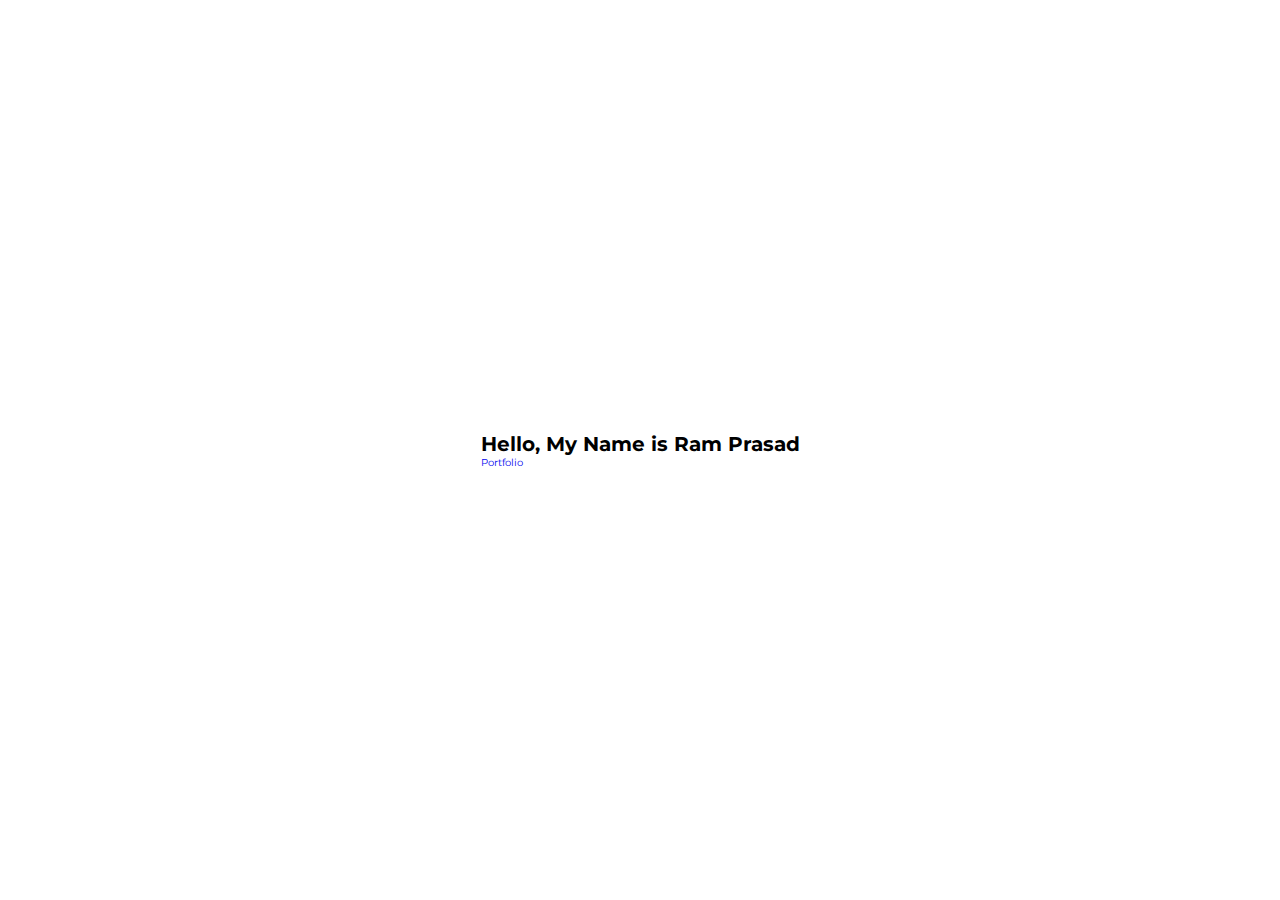
<file: One-Page-Website/index.html>
<!DOCTYPE html>
<html lang="en">
<head>
  <meta charset="UTF-8">
  <meta http-equiv="X-UA-Compatible" content="IE=edge">
  <meta name="viewport" content="width=device-width, initial-scale=1.0">
  <title>My website</title>
  <link rel="stylesheet" href="./style.css">
</head>
<body>
  <!-- Hero Section -->
  <section id="hero">
    <div class="hero container">
      <div>
        <h1>Hello, My Name is Ram Prasad</h1>
        <a href="#" type="button" class="cta">Portfolio</a>
      </div>
    </div>
  </section>
  <!-- End Hero Section -->
</body>
</html>
</file>
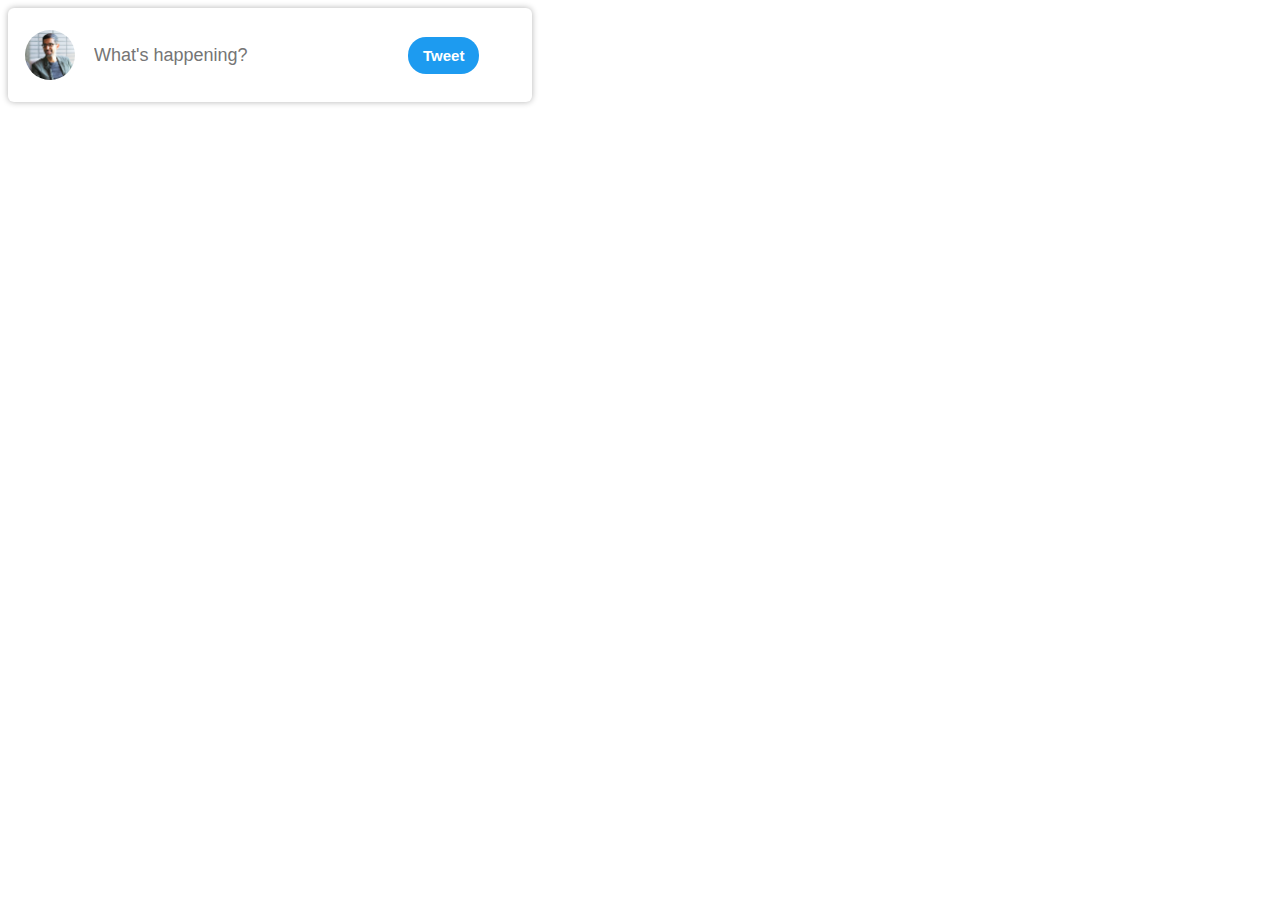
<file: challenge.html>
<!DOCTYPE html>
<html lang="en">
<head>
  <meta charset="UTF-8">
  <meta http-equiv="X-UA-Compatible" content="IE=edge">
  <meta name="viewport" content="width=device-width, initial-scale=1.0">
  <title>Document</title>
  <style>
    .logo{
      width: 50px;
      height: 50px;
      border-radius: 25px;
      object-fit: cover;
      object-position: right;
      margin: 10px 5px;
      vertical-align: middle;
      cursor: pointer;
    }
    .search-bar{
      border: none;
      width: 300px;
      font-size: 18px;
      padding: 10px;
      vertical-align: middle;
    }
    .twitter-button{
      background-color: rgb(29, 155, 240);
      color: white;
      border: none;
      padding: 10px 15px;
      font-size: 15px;
      font-weight: bold;
      border-radius: 18px;
      cursor: pointer;
      vertical-align: middle;
    }
    .card{
      box-shadow: 0 0 6px rgba(0, 0, 0, 0.3);
      padding-top: 12px;
      padding-bottom: 12px;
      padding-left: 12px;
      padding-right: 12px;
      width: 500px;
      border-radius: 6px;
    }
  </style>
</head>
<body>
  <div class="card">
    <img class="logo" src="/images/thumbnail-1.webp" alt="logo">
    <input class="search-bar" type="text" placeholder="What's happening?">
    <button class="twitter-button">Tweet</button>
  </div>

</body>
</html>
</file>
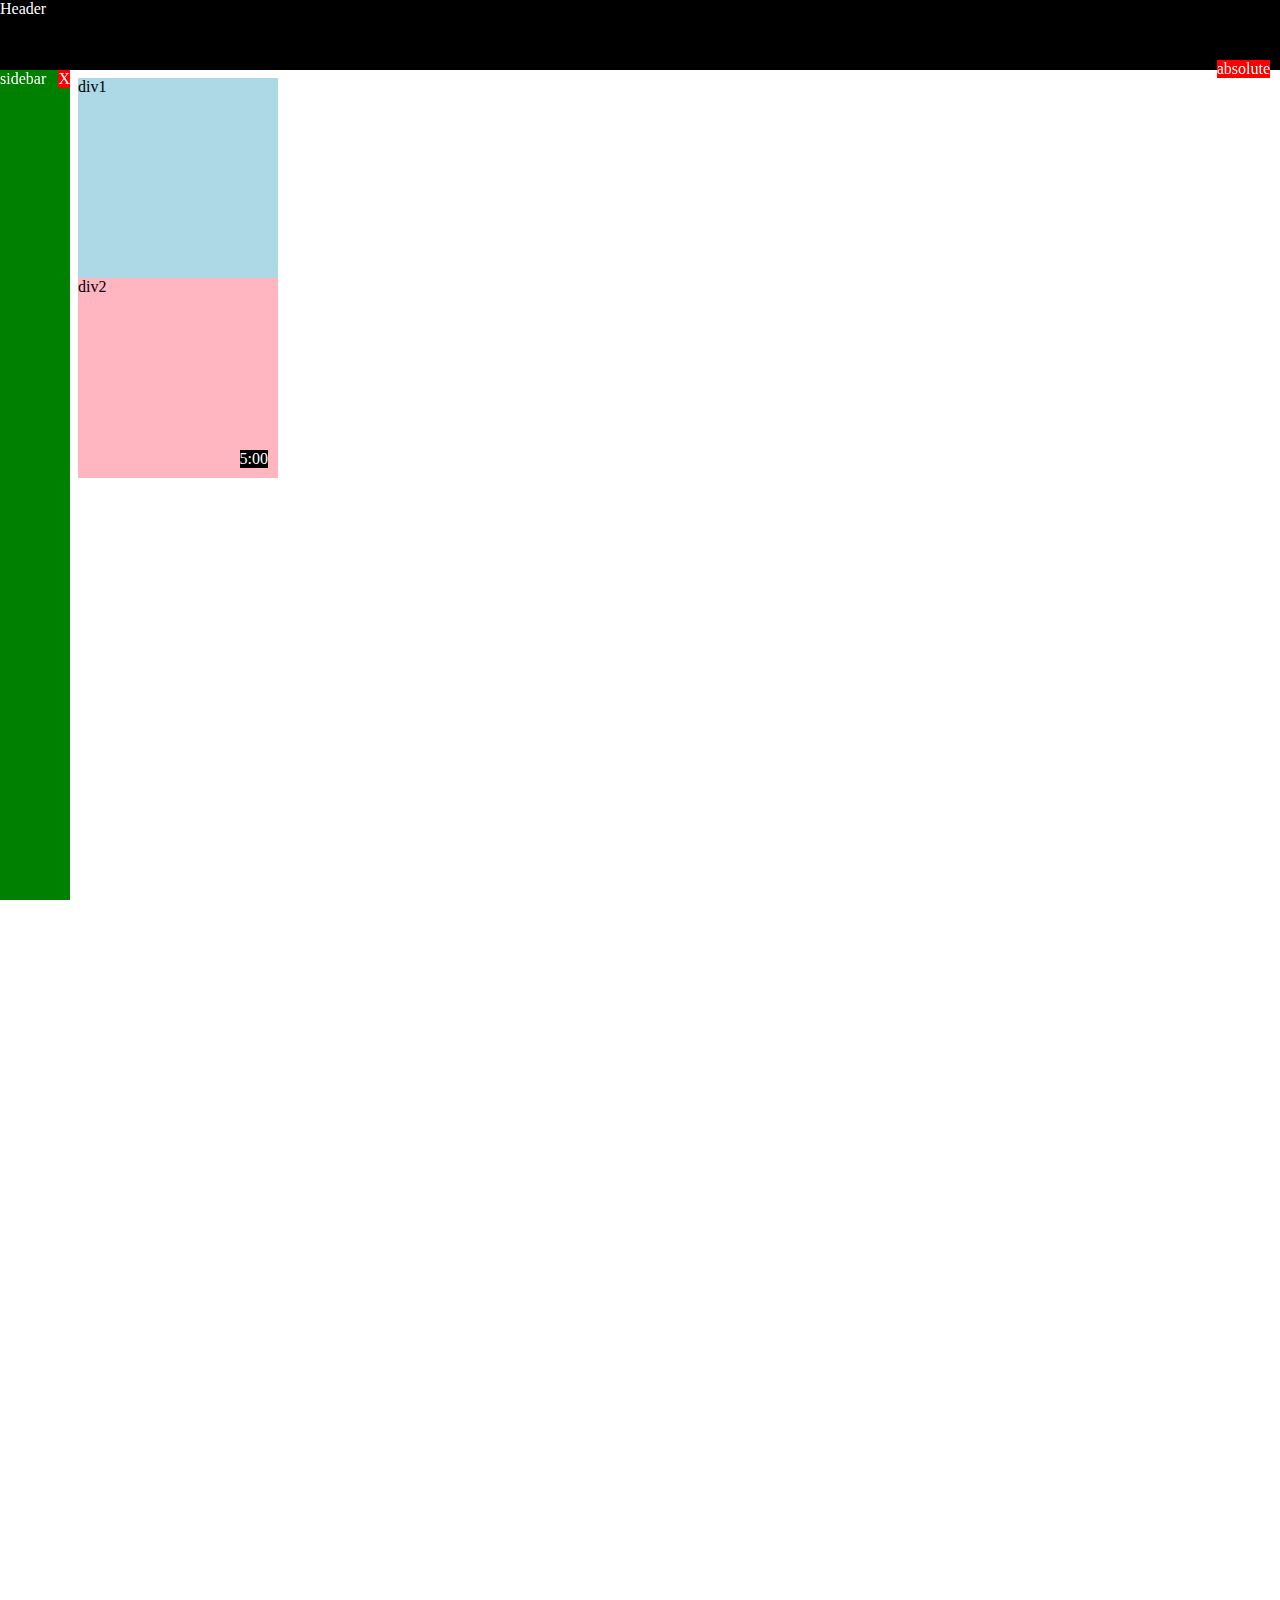
<file: cssposition.html>
<!DOCTYPE html>
<html lang="en">
<head>
  <meta charset="UTF-8">
  <title>Css position Practice</title>
<body style="
  height: 2000px;
  padding-top: 70px;
  padding-left: 70px;
">
  <div style="
    background-color: black;
    color: white;
    position:fixed;
    top: 0px;
    left: 0px;
    right: 0px;
    height: 70px;
    ">
  Header
  </div>
  <div style="
  background-color: green;
  color: white;
  position:fixed;
  left: 0;
  top: 70px;
  bottom:0;
  width: 70px;
  ">
    sidebar
    <div style="
    position:absolute;
    background-color: red;
    color: white;
    right: 0px;
    top: 0px;
    ;">
    X
  </div>
  </div>

  <div style="
  position:absolute;
  background-color: red;
  color: white;
  right: 10px;
  top: 60px;
  ;">
  absolute
</div>

  <div style="
    background-color: lightblue;
    height: 200px;
    width: 200px;
    position: static;
    
    ">
    div1
  </div>
  <div style="
  background-color: lightpink;
  height: 200px;
  width: 200px;
  position: relative;
  ">
    div2
    <div style="
    position:absolute;
    background-color:black;
    color: white;
    right: 10px;
    bottom: 10px;
    ;">
    5:00
  </div>
  </div>
</body>
</html>
</file>
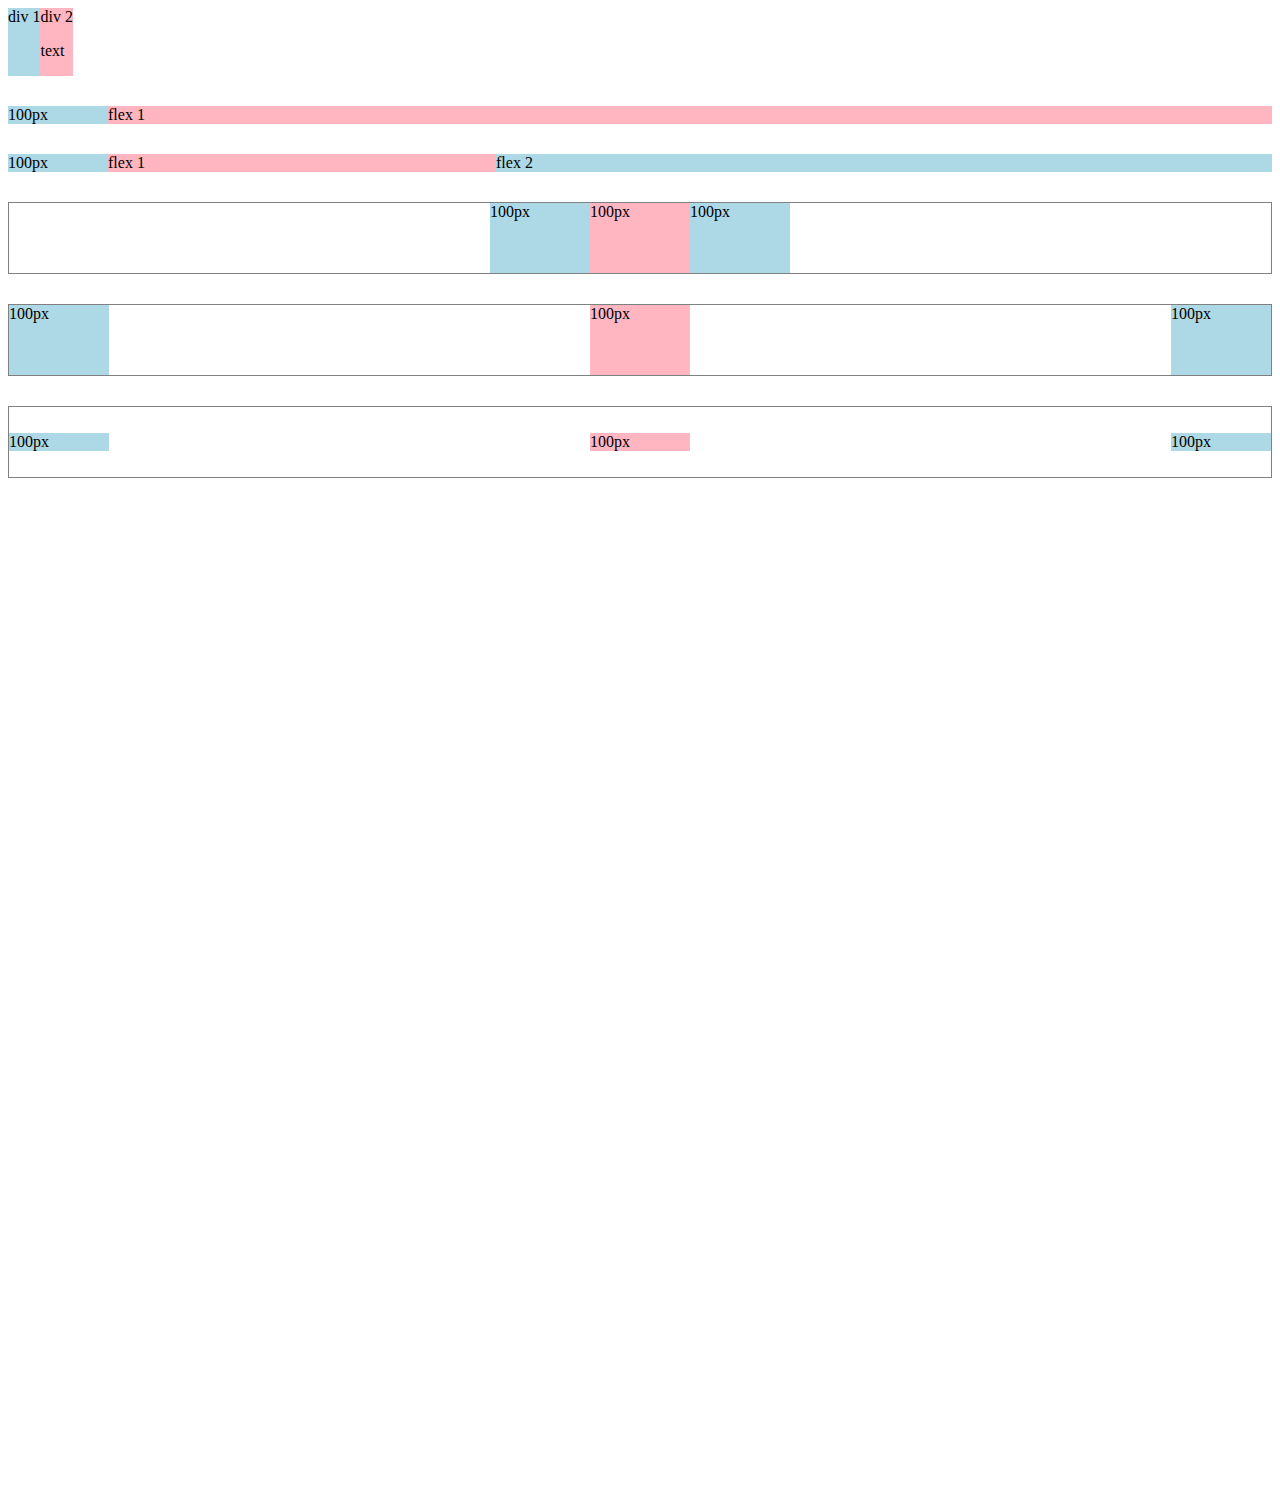
<file: flexbox.html>
<!DOCTYPE html>
<html lang="en">
<head>
  <meta charset="UTF-8">
<title>Flexbox Practice</title>
</head>
<body style="padding-bottom: 1000px;">
  <div style="display: flex;
  flex-direction: row;
  ">
    <div style="background-color: lightblue;">div 1</div>
    <div style="background-color: lightpink;">div 2<p>text</p></div>
  </div>

  <div style="margin-top: 30px;
  display: flex;
  flex-direction: row;
  ">
    <div style="background-color: lightblue;
    width: 100px;">100px</div>
    <div style="background-color: lightpink;
    flex: 1;">flex 1</div>
  </div>

  <div style="margin-top: 30px;
  display: flex;
  flex-direction: row;
  ">
    <div style="background-color: lightblue;
    width: 100px;">100px</div>
    <div style="background-color: lightpink;
    flex: 1;">flex 1</div>
    <div style="background-color: lightblue;
    flex: 2;">flex 2</div>
  </div>

  <div style="margin-top: 30px;
  height: 70px;
  border-width: 1px;
  border-style: solid;
  border-color: grey;
  display: flex;
  flex-direction: row;
  justify-content: center;
  ">
    <div style="background-color: lightblue;
    width: 100px;">100px</div>
    <div style="background-color: lightpink;
    width: 100px;">100px</div>
    <div style="background-color: lightblue;
    width: 100px;">100px</div>
  </div>

  <div style="margin-top: 30px;
  height: 70px;
  border-width: 1px;
  border-style: solid;
  border-color: grey;
  display: flex;
  flex-direction: row;
  justify-content: space-between;
  ">
    <div style="background-color: lightblue;
    width: 100px;">100px</div>
    <div style="background-color: lightpink;
    width: 100px;">100px</div>
    <div style="background-color: lightblue;
    width: 100px;">100px</div>
  </div>

  <div style="margin-top: 30px;
  height: 70px;
  border-width: 1px;
  border-style: solid;
  border-color: grey;
  display: flex;
  flex-direction: row;
  justify-content: space-between;
  align-items: center;
  ">
    <div style="background-color: lightblue;
    width: 100px;">100px</div>
    <div style="background-color: lightpink;
    width: 100px;">100px</div>
    <div style="background-color: lightblue;
    width: 100px;">100px</div>
  </div>

 
</body>
</html>
</file>
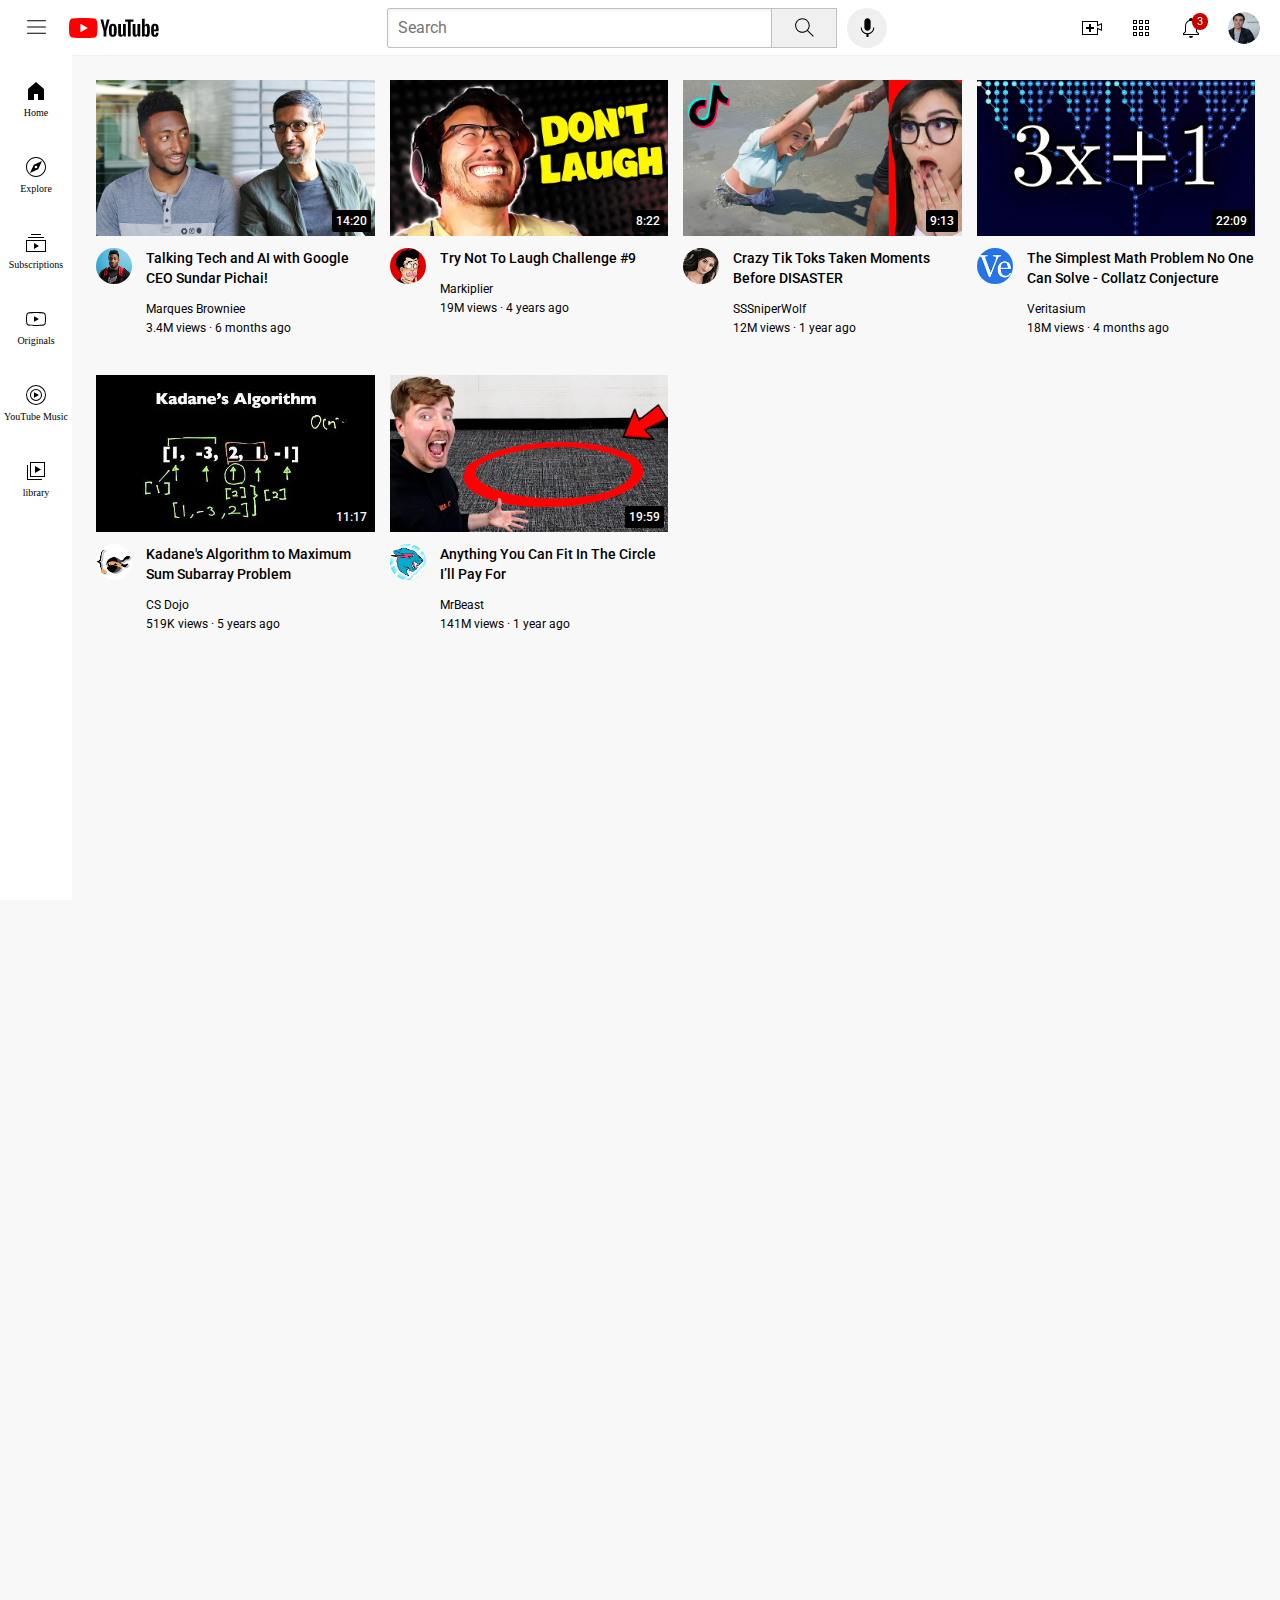
<file: youtube.html>
<!DOCTYPE html>
<html lang="en">
<head>
<title>Youtube.com Clone</title>
</head>
<link rel="stylesheet" href="/general.css">
<link rel="stylesheet" href="/header.css">
<link rel="stylesheet" href="/video.css">
<link rel="stylesheet" href="/sidebar.css">
<style>
    
</style>
  
<body>
  <div class="header">
    <div class="left-section">
        <img class="hamburger-menu" src="icons/hamburger-menu.svg" alt="">
        <img class="youtube-logo" src="icons/youtube-logo.svg" alt="">
    </div>
      <div class="middle-section">
        <input class="search-bar" type="text" placeholder="Search">
        <button class="search-button">
          <img class="search-icon" src="icons/search.svg" alt="">
          <div class="tool-tip">Search</div>
        </button>
        <button class="voice-search-button">
          <img class="voice-search-icon" src="icons/voice-search-icon.svg" alt="">
          <div class="tool-tip">Search with your voice</div>
        </button>
      </div>
      <div class="right-section">
        <div class="upload-icon-container">
          <img class="upload-icon" src="icons/upload.svg" alt="">
          <div class="tool-tip">Create</div>
        </div>
        <div class="youtube-apps-container">
          <img class="youtube-apps-icon" src="icons/youtube-apps.svg" alt="">
          <div class="tool-tip">YouTube apps</div>
        </div>        
        <div class="notifications-icon-container">
          <img class="notifications-icon" src="icons/notifications.svg" alt="">
          <div class="tool-tip">Notifications</div>
          <div class="notifications-count">
            3
          </div>
        </div>

        <img class="current-user-picture" src="images/my-channel.jpeg" alt="">
      </div>
    </div>
  </div>

  <div class="sidebar">
    <div class="sidebar-link">
      <img src="icons/home.svg" alt="">
      <div>Home</div>
    </div>
    <div class="sidebar-link">
      <img src="icons/explore.svg" alt="">
      <div>Explore</div>
    </div>
    <div class="sidebar-link">
      <img src="icons/subscriptions.svg" alt="">
      <div>Subscriptions</div>
    </div>
    <div class="sidebar-link">
      <img src="icons/originals.svg" alt="">
      <div>Originals</div>
    </div>
    <div class="sidebar-link">
      <img src="icons/youtube-music.svg" alt="">
      <div>YouTube Music</div>
    </div>
    <div class="sidebar-link">
      <img src="icons/library.svg" alt="">
      <div>library</div>
    </div>
  </div>
  
  <div class="video-grid">
    <div class="video-preview">
      <div class="thumbnail-row">
        <img class="thumbnail" src="images/thumbnail-1.webp" alt="thumbnail-1">
        <div class="video-time">14:20</div>       
      </div>
      <div class="video-info-grid">
        <div class="channel-picture">
          <img class="profile-picture" src="/channel-images/channel-1.jpeg" alt="channel-pic">
        </div>
        <div class="video-info"> 
          <p class="video-title">
            Talking Tech and AI with Google CEO Sundar Pichai!
          </p> 
          <p class="video-author">
            Marques Browniee
          </p>  
          <p class="video-stats">
            3.4M views &#183; 6 months ago
          </p>
        </div>
      </div> 
    </div>
  
    <div class="video-preview">
      <div class="thumbnail-row">
        <img class="thumbnail" src="images/thumbnail-2.webp" alt="thumbnail-1">
        <div class="video-time">8:22</div>
      </div>
      <div class="video-info-grid">
        <div class="channel-picture">
          <img class="profile-picture" src="/channel-images/channel-2.jpeg" alt="channel-pic">
        </div>
        <div class="video-info"> 
          <p class="video-title">
            Try Not To Laugh Challenge #9
          </p> 
          <p class="video-author">
            Markiplier
          </p>  
          <p class="video-stats">
            19M views &#183;  4 years ago
          </p>
        </div>
      </div>  
    </div>
  
    <div class="video-preview">
      <div class="thumbnail-row">
        <img class="thumbnail" src="images/thumbnail-3.webp" alt="thumbnail-1">
        <div class="video-time">9:13</div>
      </div>
      <div class="video-info-grid">
        <div class="channel-picture">
          <img class="profile-picture" src="/channel-images/channel-3.jpeg" alt="channel-pic">
        </div>
        <div class="video-info"> 
          <p class="video-title">
            Crazy Tik Toks Taken Moments Before DISASTER
          </p> 
          <p class="video-author">
            SSSniperWolf
          </p>  
          <p class="video-stats">
            12M views &#183; 1 year ago
          </p>
        </div>
      </div> 
    </div>
  
    <div class="video-preview">
      <div class="thumbnail-row">
        <img class="thumbnail" src="images/thumbnail-4.webp" alt="thumbnail-1">
        <div class="video-time">22:09</div>
      </div>
      <div class="video-info-grid">
        <div class="channel-picture">
          <img class="profile-picture" src="/channel-images/channel-4.jpeg" alt="channel-pic">
        </div>
        <div class="video-info"> 
          <p class="video-title">
            The Simplest Math Problem No One Can Solve - Collatz Conjecture
          </p> 
          <p class="video-author">
            Veritasium
          </p>  
          <p class="video-stats">
            18M views &#183; 4 months ago
          </p>
        </div>
      </div>  
    </div>
    <div class="video-preview">
      <div class="thumbnail-row">
        <img class="thumbnail" src="images/thumbnail-5.webp" alt="thumbnail-1">
        <div class="video-time">11:17</div>
      </div>
      <div class="video-info-grid">
        <div class="channel-picture">
          <img class="profile-picture" src="/channel-images/channel-5.jpeg" alt="channel-pic">
        </div>
        <div class="video-info"> 
          <p class="video-title">
            Kadane's Algorithm to Maximum Sum Subarray Problem
          </p> 
          <p class="video-author">
            CS Dojo
          </p>  
          <p class="video-stats">
            519K views &#183; 5 years ago
          </p>
        </div>
      </div> 
    </div>
  
    <div class="video-preview">
      <div class="thumbnail-row">
        <img class="thumbnail" src="images/thumbnail-6.webp" alt="thumbnail-1">
        <div class="video-time">19:59</div>
      </div>
      <div class="video-info-grid">
        <div class="channel-picture">
          <img class="profile-picture" src="/channel-images/channel-6.jpeg" alt="channel-pic">
        </div>
        <div class="video-info"> 
          <p class="video-title">
            Anything You Can Fit In The Circle I’ll Pay For
          </p> 
          <p class="video-author">
            MrBeast
          </p>  
          <p class="video-stats">
            141M views &#183; 1 year ago
          </p>
        </div>
      </div>  
    </div>
  
  </div>
  
</body>
</html>
</file>
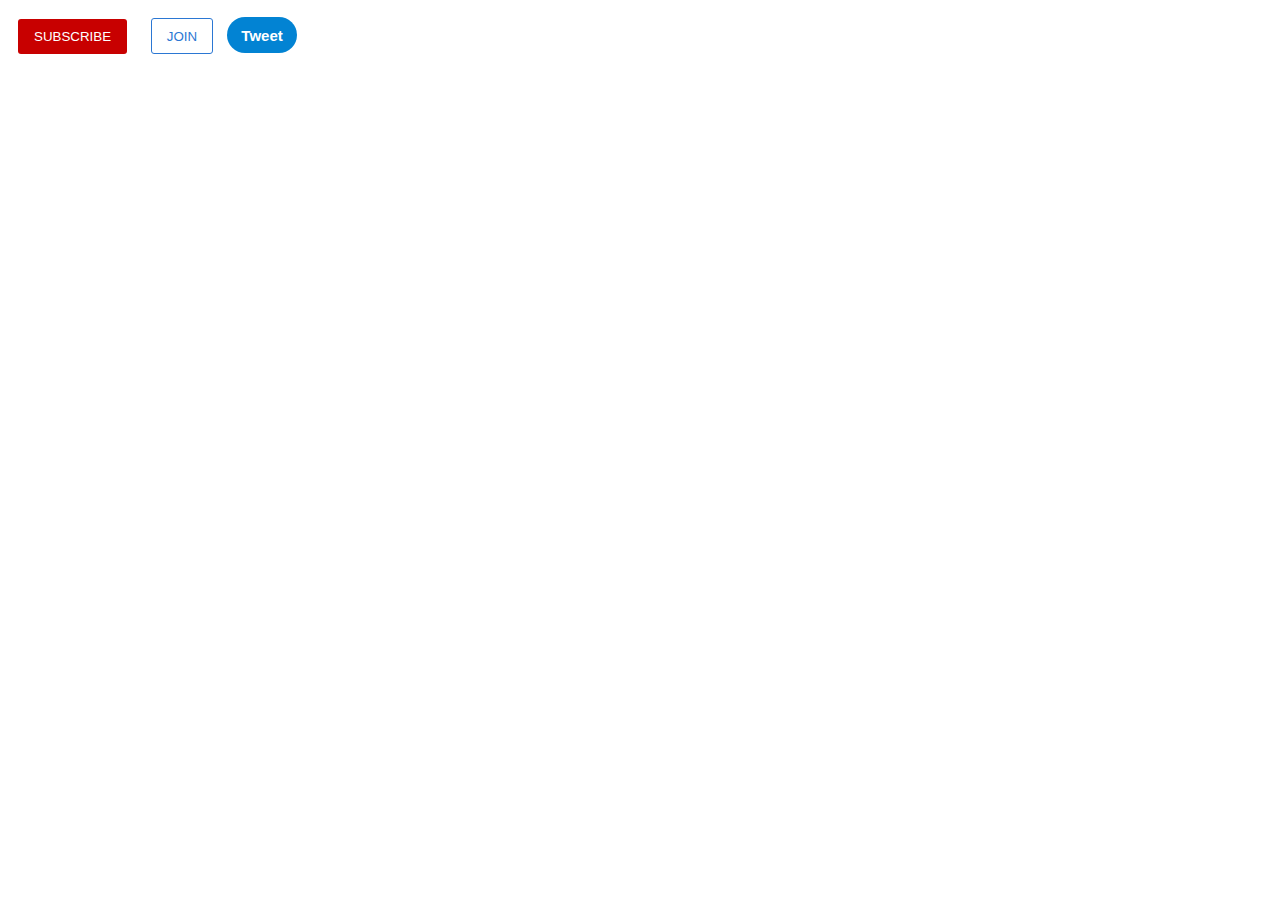
<file: intro-to-html/buttons.html>
<!DOCTYPE html>
<html lang="en">
<head>
  <meta charset="UTF-8">
  <meta http-equiv="X-UA-Compatible" content="IE=edge">
  <meta name="viewport" content="width=device-width, initial-scale=1.0">
  <title>Document</title>
  <link rel="stylesheet" href="styles/buttons.css">
</head>

<body>

  <button class="subscribe-button">
    SUBSCRIBE
  </button>
  
  <button class="join-button">JOIN</button>
  
  <button class="tweet-button">
    Tweet
  </button>

</body>

</html>
</file>
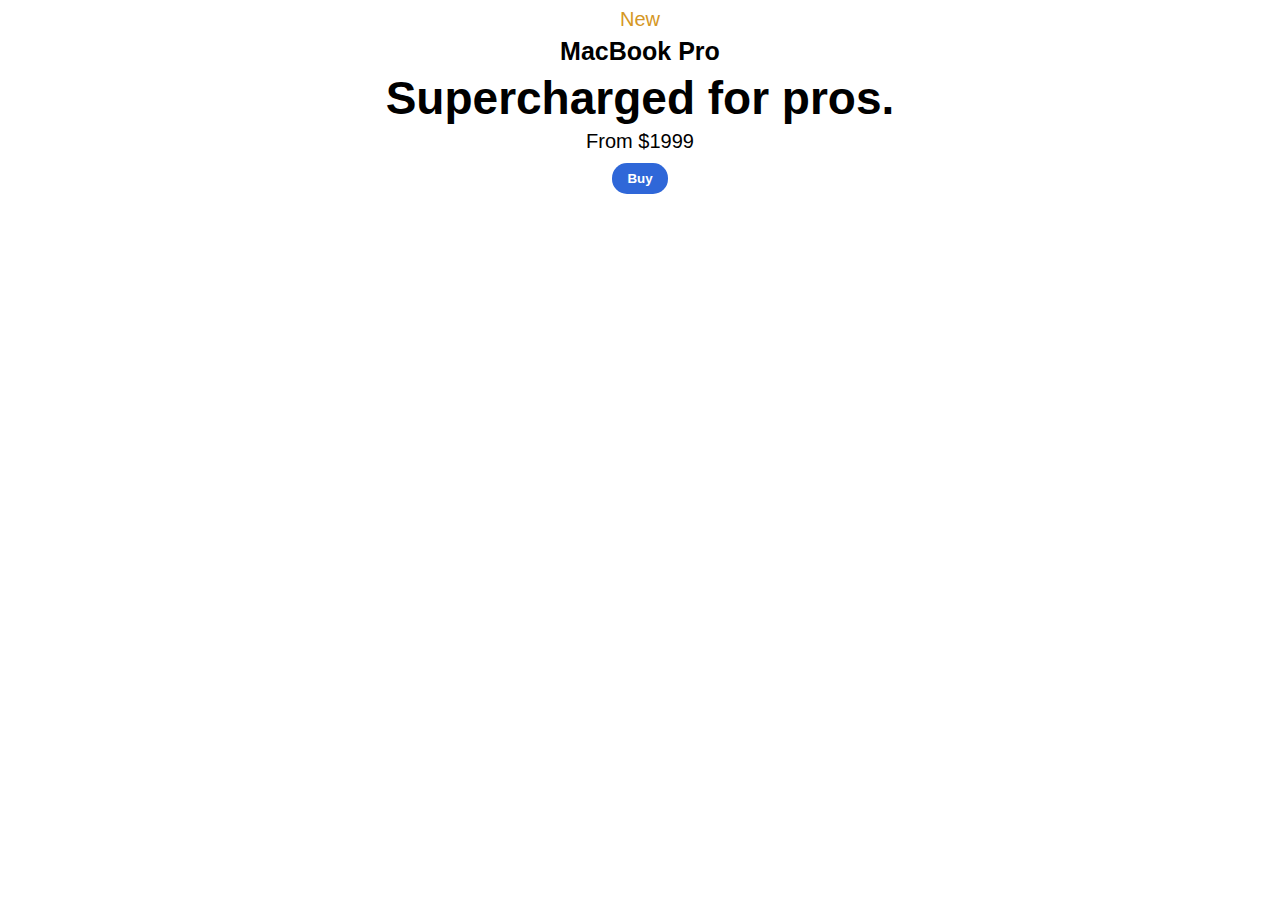
<file: intro-to-html/challenge.html>
<!DOCTYPE html>
<html lang="en">
<head>
  <meta charset="UTF-8">
  <meta http-equiv="X-UA-Compatible" content="IE=edge">
  <meta name="viewport" content="width=device-width, initial-scale=1.0">
  <title>Document</title>
  <style>
    p{
      font-family: arial;
      text-align: center;
      margin: 0;
    }
    .p1{
      font-size: 20px;
      color: rgb(213, 151, 37);
      margin-bottom: 6px;
    }
    .p2{
      font-weight: bold;
      font-size: 25px;
      margin-bottom: 5px;
    }
    .p3{
      font-weight: bold;
      font-size: 46px;
      margin-bottom: 5px;
    }
    .p4{      
      font-size: 20px;
      margin-bottom: 10px;
    }

    .mac-button{
      background-color: rgb(47, 103, 216);
      color:white;
      border: none;
      padding: 8px 15px;
      border-radius: 15px;
      font-weight: bold;
    }
  </style>
</head>
<body>
  <p class="p1">New</p>
  <p class="p2">MacBook Pro</p>
  <p class="p3">Supercharged for pros&#46;</p>
  <p class="p4">From &#36;1999</p>
  <p><button class="mac-button">Buy</button></p>
</body>
</html>
</file>
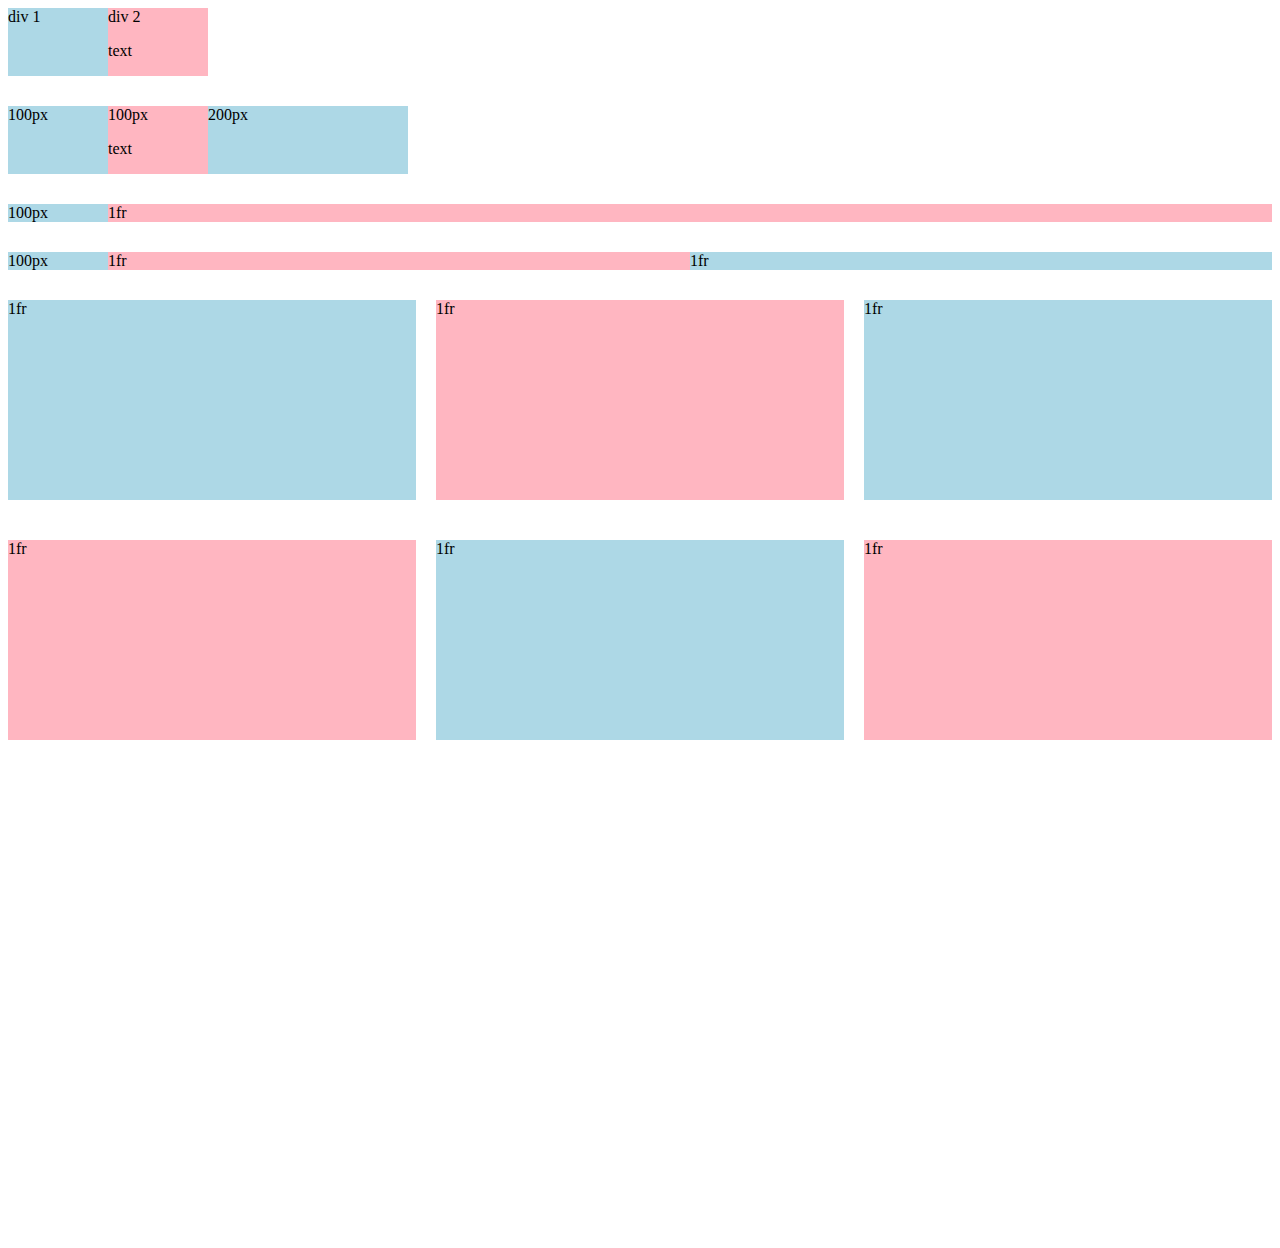
<file: intro-to-html/grid.html>
<!DOCTYPE html>
<html lang="en">
<head>
  <meta charset="UTF-8">
  <title>Grid Practice</title>
</head>
<body style="padding-bottom: 500px;">
  <div style="
      display: grid;
      grid-template-columns: 100px 100px;
      ">
    <div style="background-color: lightblue;">
      div 1
    </div>
    <div style="background-color: lightpink;">
      div 2<p>text</p>
    </div>
  </div>
  <div style=" 
      margin-top: 30px;
      display: grid;
      grid-template-columns: 100px 100px 200px;
      ">
    <div style="background-color: lightblue;">
      100px
    </div>
    <div style="background-color: lightpink;">
      100px<p>text</p>
    </div>
    <div style="background-color: lightblue;">
      200px
    </div>
  </div>
  <div style=" 
      margin-top: 30px;
      display: grid;
      grid-template-columns: 100px 1fr;
      ">
    <div style="background-color: lightblue;">
      100px
    </div>
    <div style="background-color: lightpink;">
      1fr
    </div>
  </div>

  <div style=" 
      margin-top: 30px;
      display: grid;
      grid-template-columns: 100px 1fr 1fr;
      ">
    <div style="background-color: lightblue;">
      100px
    </div>
    <div style="background-color: lightpink;">
      1fr
    </div>
    <div style="background-color: lightblue;">
      1fr
    </div>
  </div>

  <div style=" 
      margin-top: 30px;
      display: grid;
      grid-template-columns: 1fr 1fr 1fr;
      column-gap: 20px;
      row-gap: 40px;

      ">
    <div style="background-color: lightblue;height: 200px;">
      1fr
    </div>
    <div style="background-color: lightpink;height: 200px;">
      1fr
    </div>
    <div style="background-color: lightblue;height: 200px;">
      1fr
    </div>
    <div style="background-color: lightpink;height: 200px;">
      1fr
    </div>
    <div style="background-color: lightblue;height: 200px;">
      1fr
    </div>
    <div style="background-color: lightpink;height: 200px;">
      1fr
    </div>
  </div>
    
</body>
</html>
</file>
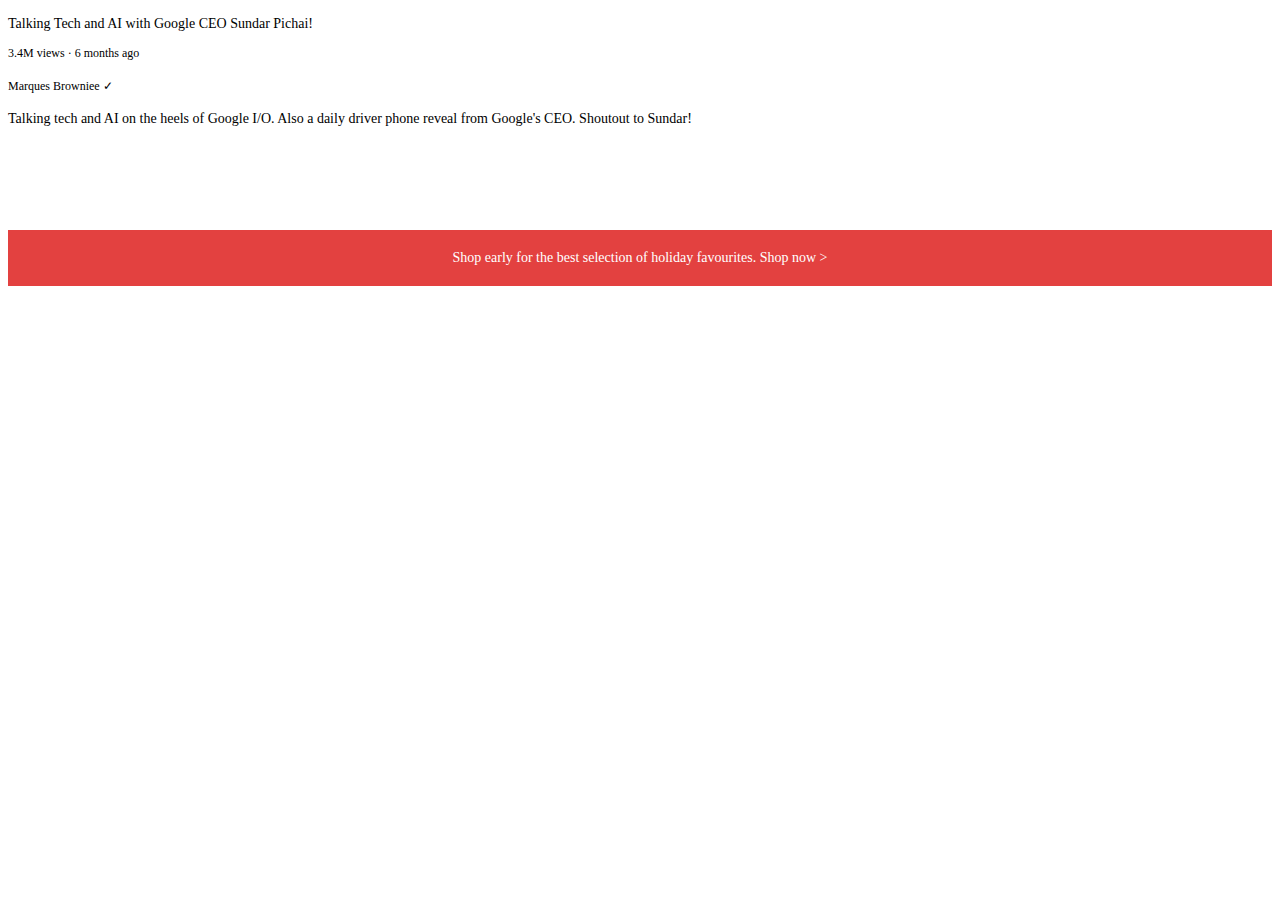
<file: intro-to-html/text.html>
<!DOCTYPE html>
<html lang="en">
<head>
  <meta charset="UTF-8">
  <meta http-equiv="X-UA-Compatible" content="IE=edge">
  <meta name="viewport" content="width=device-width, initial-scale=1.0">
  <title>Test practice</title>
  <link rel="stylesheet" href="/intro-to-html/styles/text.css">
</head>

  <body>
      <p class="video-title">
        Talking Tech and AI with Google CEO Sundar Pichai!
      </p>

      <p class="video-stats">
        3.4M views &#183; 6 months ago
      </p>

      <p class="video-author">
        Marques Browniee &#10003;
      </p>

      <p class="video-description">
        Talking tech and AI on the heels of Google I/O. Also a daily driver phone reveal from Google's CEO. Shoutout to Sundar!
      </p>

      <p class="apple-text">
        Shop early for the best selection of holiday favourites. <span class="shop-link"> Shop now &#62;</span>
      </p>
    </body>
    
</html>
</file>
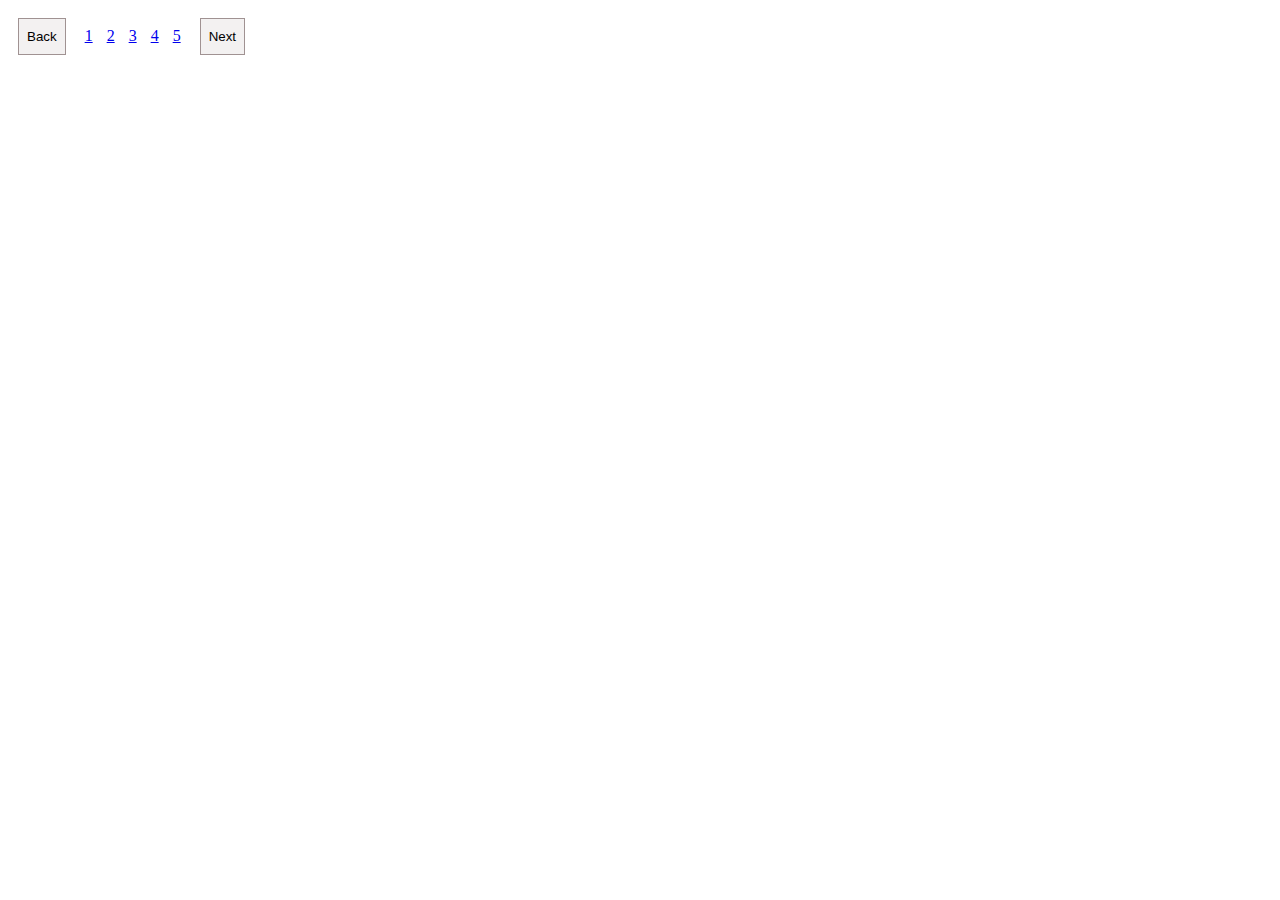
<file: intro-to-html/Website.html>
<!DOCTYPE html>
<html lang="en">
<head>
  <meta charset="UTF-8">
  <meta http-equiv="X-UA-Compatible" content="IE=edge">
  <meta name="viewport" content="width=device-width, initial-scale=1.0">
  <title>Document</title>
  <style>
    .small-button{
      background-color: rgb(243, 241, 241);
      border-width: 1px;
      border-style: solid;
      border-color: rgba(86, 62, 62, 0.53);
      padding:10px 8px;
      margin: 10px;
    }
    a{
      padding: 5px;
    }
  </style>
</head>

<body>

  <button class="small-button">Back</button>
  <a href="#">1</a>
  <a href="#">2</a>
  <a href="#">3</a>
  <a href="#">4</a>
  <a href="#">5</a>
  <button class="small-button">Next</button>
  
</body>

</html>
</file>
<file: One-Page-Website/style.css>
@import url('https://fonts.googleapis.com/css2?family=Lato:wght@300&family=Montserrat:wght@300;700&display=swap');
*{
  padding: 0;
  margin: 0;
  box-sizing: border-box;
}
html{
  font-size: 10px;
  font-family:Montserrat,sans-sarif;

}
a{
  text-decoration: none;
}
.container{
  min-height: 100vh;
  width:100%;
  display: flex;
  align-items: center;
  justify-content: center;
}
</file>
<file: general.css>
*{
  margin: 0;
  padding: 0;
}
body{
  font-family: Roboto,arial;
  padding-top: 80px;
  padding-left: 96px;
  padding-right: 25px;
  margin-bottom: 1000px;
  background-color: rgb(248,248,248);
}
p{
  font-family: Roboto,arial;
}
</file>
<file: header.css>
.header {
  height: 55px;
  display: flex;
  flex-direction: row;
  justify-content: space-between;
  position: fixed;
  top: 0px;
  right: 0px;
  left: 0px;
  background-color: white;
  border-bottom-width: 1px;
  border-bottom-style: solid;
  border-bottom-color: rgb(240, 240, 240);
  z-index: 100;
}
.search-bar {
  display: block;
  flex: 1;
  height: 38px;
  padding-left: 10px;
  font-size: 16px;
  border: 1px solid rgb(192, 192, 192);
  border-radius: 2px;
  box-shadow: inset 1px 2px 3px rgba(0, 0, 0, 0.05);
  width: 0;
}
.search-bar::placeholder {
  font-family: Roboto, arial;
  font-size: 16px;
}
.left-section {
  display: flex;
  align-items: center;
}

.middle-section {
  flex: 1;
  margin-left: 70px;
  margin-right: 35px;
  max-width: 500px;
  display: flex;
  align-items: center;
}
.right-section {
  display: flex;
  align-items: center;
  width: 180px;
  margin-right: 20px;
  justify-content: space-between;
  flex-shrink: 0;
}
.hamburger-menu {
  height: 25px;
  margin-left: 24px;
  margin-right: 20px;
  cursor: pointer;
}
.youtube-logo {
  height: 20px;
  cursor: pointer;
}
.search-button {
  height: 40px;
  width: 66px;
  background-color: rgb(240, 240, 240);
  border-width: 1px;
  border-style: solid;
  border-color: rgb(192, 192, 192);
  margin-left: -1px;
  margin-right: 10px;
}
.search-button,
.voice-search-button,
.upload-icon-container,
.youtube-apps-container,
.notifications-icon-container {
  display: flex;
  justify-content: center;
  align-items: center;
  position: relative;
  cursor: pointer;
}
.tool-tip,
.voice-search-button .tool-tip,
.upload-icon-container .tool-tip,
.youtube-apps-container .tool-tip,
.notifications-icon-container .tool-tip {
  font-family: Roboto, arial;
  position: absolute;
  background-color: grey;
  color: white;
  padding: 4px 8px;
  border-radius: 2px;
  font-size: 12px;
  bottom: -30px;
  opacity: 0;
  transition: opacity 0.15s;
  pointer-events: none;
  white-space: nowrap;
}
.search-button:hover .tool-tip,
.voice-search-button:hover .tool-tip,
.upload-icon-container:hover .tool-tip,
.youtube-apps-container:hover .tool-tip,
.notifications-icon-container:hover .tool-tip {
  opacity: 1;
}
.search-icon {
  height: 25px;
}
.voice-search-button {
  height: 40px;
  width: 40px;
  border-radius: 20px;
  border: none;
}
.voice-search-icon {
  height: 25px;
  background-color: rgb(240, 240, 240);
}
.upload-icon {
  height: 24px;
}
.youtube-apps-icon {
  height: 24px;
}
.notifications-icon {
  height: 24px;
}
.current-user-picture {
  height: 32px;
  border-radius: 16px;
}
.notifications-icon-container {
  position: relative;
}
.notifications-count {
  font-family: Roboto, arial;
  font-size: 11px;
  padding: 2px 5px;
  position: absolute;
  background-color: rgb(201, 0, 0);
  color: white;
  top: -3px;
  right: -5px;
  border-radius: 10px;
}
</file>
<file: video.css>
@import url("https://fonts.googleapis.com/css2?family=Roboto:wght@400;500;700&display=swap");

.profile-picture {
  width: 36px;
  border-radius: 40px;
}
.thumbnail-row {
  margin-bottom: 8px;
  position: relative;
}
.video-time {
  font-size: 12px;
  font-weight: 500;
  padding: 4px;
  border-radius: 2px;
  background-color: black;
  color: white;
  position: absolute;
  right: 4px;
  bottom: 8px;
}
.video-info-grid {
  display: grid;
  grid-template-columns: 50px 1fr;
}
.video-grid {
  font-family: Roboto, arial;
  display: grid;
  grid-template-columns: 1fr 1fr 1fr;
  column-gap: 15px;
  row-gap: 40px;
}
/* width < 750px */
@media (max-width: 800px) {
  .video-grid {
    grid-template-columns: 1fr 1fr;
  }
}
/* width between 750px to 1200px  */
@media (min-width: 800px) and (max-width: 1200) {
  .video-grid {
    grid-template-columns: 1fr 1fr 1fr;
  }
}
/* width >= 1200px */
@media (min-width: 1200px) {
  .video-grid {
    grid-template-columns: 1fr 1fr 1fr 1fr;
  }
}

.thumbnail {
  width: 100%;
}
.video-title {
  font-weight: 500;
  font-size: 14px;
  margin-bottom: 8px;
  line-height: 20px;
}
.video-author,
.video-stats {
  font-size: 12px;
  color: rbg(96, 96, 96);
}
.video-author {
  margin-bottom: 5px;
  padding-top: 6px;
}
.video-description {
  font-size: 14px;
  width: 100%;
  color: rbg(96, 96, 96);
  line-height: 22px;
  margin-bottom: 100px;
}
</file>
<file: sidebar.css>
.sidebar{
  position:fixed;
  background-color: white;
  left: 0px;
  top: 55px;
  bottom: 0px;
  width: 72px;
  z-index: 200;
  padding-top: 5px;
  cursor: pointer;
}
.sidebar-link{
  height: 76px;
  display: flex;
  flex-direction: column;
  justify-content: center;
  align-items: center;
}
.sidebar-link:hover{
  background-color:rgb(235, 235, 235);
}
.sidebar-link img{
  height: 24px;
  margin-bottom: 4px;
}
.sidebar-link div{
  font-family: Roboto arial;
  font-size: 10px;
}
</file>
<file: intro-to-html/styles/buttons.css>
.subscribe-button{
  background-color: rgb(200, 0, 0);
  color:white;
  border:none;
  padding: 10px 16px;
  border-radius: 3px;
  cursor:pointer;
  margin: 10px;
  transition: opacity 0.15s;
}

.subscribe-button:hover{
  opacity: 0.8;
}

.subscribe-button:active{
  opacity: 0.6;
}

.join-button{
  background-color: white;
  border-color:rgb(43, 119, 211);
  border-style: solid;
  border-width: 1px;
  color: rgb(43, 119, 211);
  height:36px;
  width: 62px;
  border-radius: 3px;
  cursor:pointer;
  margin: 10px;
  transition: opacity 0.15s, background-color 1.5s, color 1.5s;
}

.join-button:hover{
  background-color: rgb(43, 119, 211);
  color: white;
}

.join-button:active{
  opacity: 0.6;
  
}

.tweet-button{
  background-color: rgb(2, 131, 211);
  border: none;
  color:white;
  border-radius: 18px;
  height: 36px;
  width: 70px;
  font-weight: bold;
  font-size: 15px;
  cursor: pointer;
  transition: box-shadow 0.15s;
}

.tweet-button:hover{
  box-shadow: 5px 5px 10px rgba(0,0,0,0.2);
}
</file>
<file: intro-to-html/styles/text.css>
@import url('https://fonts.googleapis.com/css2?family=Roboto:wght@400;500;700&display=swap');

.profile-picture{
  width: 40px;
  border-radius: 40px;
}
.thumbnail-row{
  margin-bottom: 12px;
}
.video-info-grid{
  display: grid;
  grid-template-columns: 50px 1fr;
}
.video-grid{
  display: grid;
  grid-template-columns: 1fr 1fr 1fr;
  column-gap: 15px;
  row-gap: 40px;
}
.thumbnail{
  width: 100%;
  
}
.video-title{     
  font-weight: 500;
  font-size: 14px;
  margin-bottom: 8px;
  line-height: 20px;
}
.video-author,.video-stats{
  font-size: 12px;
  color: rbg(96,96,96);
}
.video-author{
  margin-bottom: 5px;
  padding-top: 6px;
}
.video-description{
  font-size: 14px;
  width: 100%;
  color: rbg(96,96,96);
  line-height: 22px;
  margin-bottom: 100px;
}
.apple-text{
  font-size: 14px;
  background-color: rgb(227, 65, 64);
  color: white;
  text-align: center;
  padding: 20px;
  
}

.shop-link:hover{
  text-decoration: underline;
  cursor: pointer;
}
</file>
